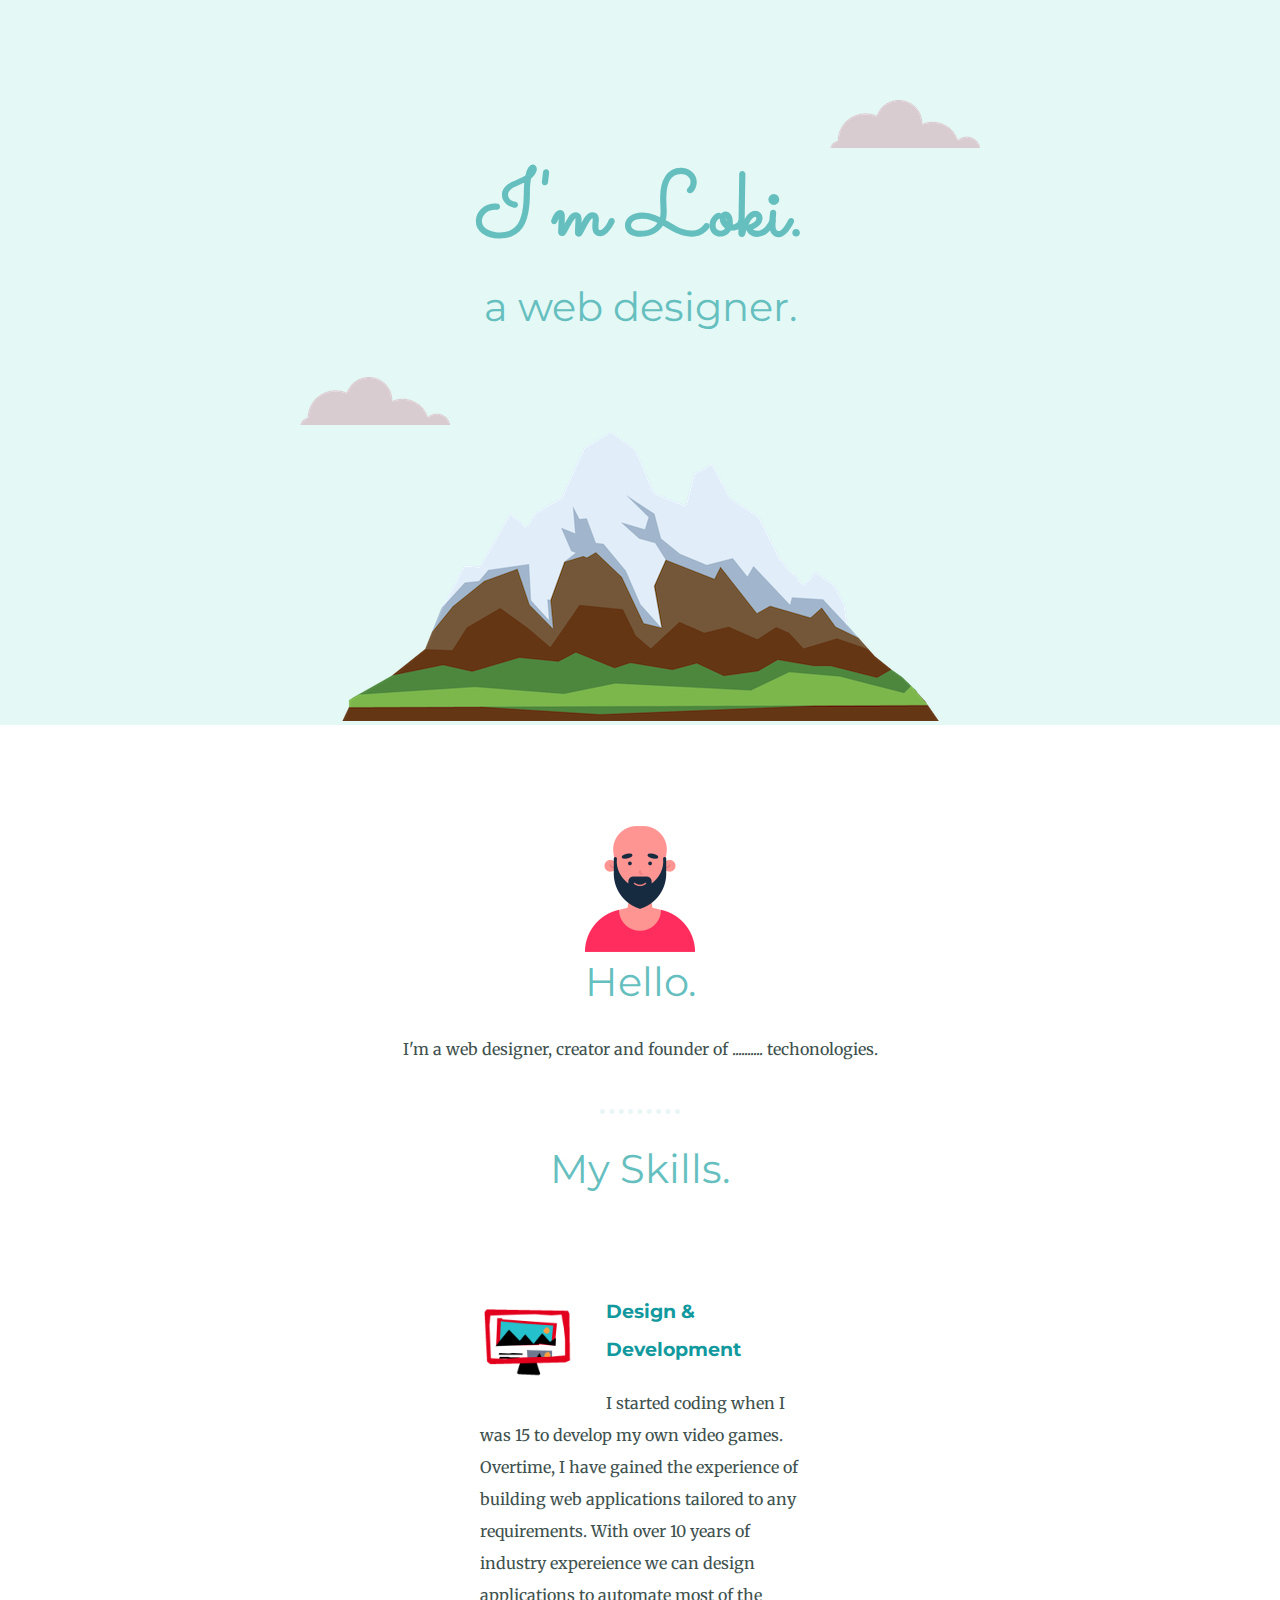
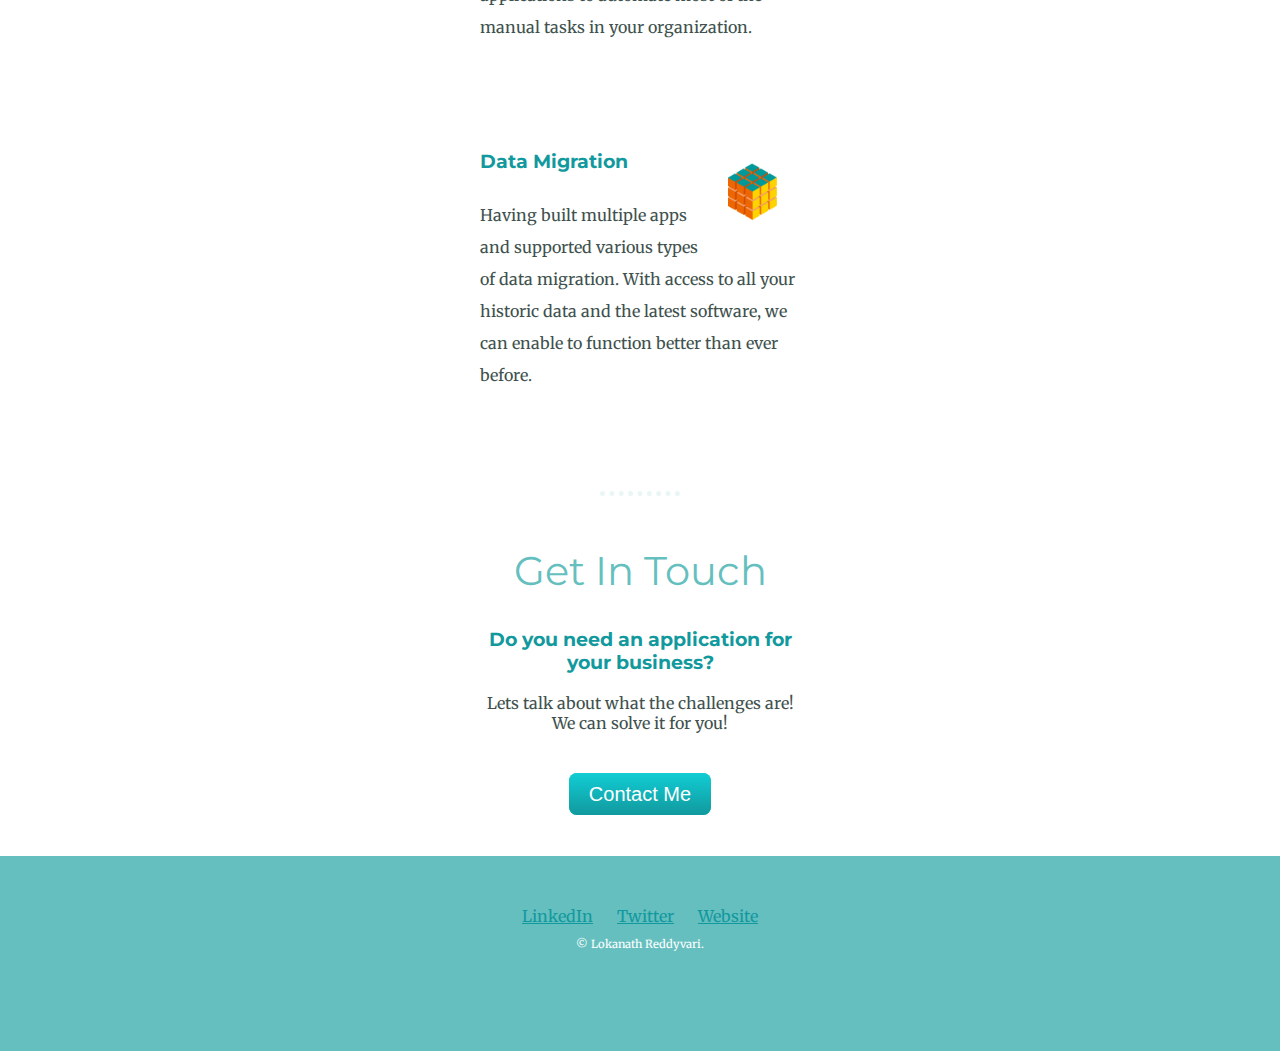
<file: index.html>
<!DOCTYPE html>
<html lang="en" dir="ltr">
  <head>
    <meta charset="utf-8">
    <title>Lokanath - Personal Site</title>
    <link rel="stylesheet" href="css/styles.css">
    <link rel="icon" href="favicon.ico">
    <link rel="preconnect" href="https://fonts.googleapis.com">
<link rel="preconnect" href="https://fonts.gstatic.com" crossorigin>
<link href="https://fonts.googleapis.com/css2?family=Merriweather&family=Montserrat&family=Sacramento&display=swap" rel="stylesheet">
  </head>
  <body>
    <div class="top-container">
      <img class="top-cloud" src="images/cloud.png" alt="cloud-png">
      <h1>I'm Loki.</h1>
      <h2>a web designer.</h2>
        <img class="bottom-cloud" src="images/cloud.png" alt="cloud-png">
        <img src="images/mountain.png" alt="mountain-png">
    </div>
    <div class="middle-container">
  <div class="profile">
    <img class="profile-image" src="images/profile.png" alt="profile-p">
    <h2>Hello.</h2>
    <p>I'm a web designer, creator and founder of .......... techonologies.  </p>
  </div>
  <hr>
  <div class="skills">
    <h2>My Skills.</h2>
    <div class="skill-row">
      <img class="dev-image" src="images/webdev.gif" alt="webdev-gif">
      <h3>Design & Development</h3>
      <p>I started coding when I was 15 to develop my own video games. Overtime, I have gained the experience of building web applications tailored to any requirements. With over 10 years of industry expereience we can design applications to automate most of the manual tasks in your organization.</p>
    </div>
    <div class="skill-row">
      <img class="data-image" src="images/data.gif" alt="data-gif">
      <h3>Data Migration</h3>
      <p>Having built multiple apps and supported various types of data migration. With access to all your historic data and the latest software, we can enable to function better than ever before. </p>
    </div>
  </div>
  <hr>
  <div class="contact-me">
    <h2>Get In Touch</h2>
    <h3>Do you need an application for your business?</h3>
    <p>Lets talk about what the challenges are! We can solve it for you!</p>
    <a class="btn" href="mailto:lokanath_r@outlook.com">Contact Me</a>
  </div>
</div>


<div class="bottom-container">
  <a class="footer-link" href="https://www.linkedin.com/">LinkedIn</a>
  <a class="footer-link" href="https://twitter.com/">Twitter</a>
  <a class="footer-link" href="https://www.appbrewery.co/">Website</a>
  <p class="copyright">© Lokanath Reddyvari.</p>
</div>


  </body>
</html>
</file>
<file: css/styles.css>
body {
  margin: 0;
  text-align: center;
  font-family: 'Merriweather', serif;
  font-size: 1rem;
}
h1 {
  margin: 50px auto 0 auto;
  font-family: 'Sacramento', cursive;
  font-size: 5.625rem;
  color: #66BFBF;
}
h2 {
  margin-top: 0;
  font-family: 'Montserrat', sans-serif;
  font-size: 2.5rem;
  color: #66BFBF;
  font-weight: normal;
}
h3 {
  font-family: 'Montserrat', sans-serif;
  color: #11999E;
}

a {
  color: #11999E;
}
p {
  font-size: 1rem;
  color: #40514E;
  margin-bottom: 50px;
}
hr {
  border-style: dotted none none none;
  width: 80px;
  border-width: 5px;
  color: #EAF6F6;
  margin: 30px auto;

}
.top-container {
  background-color: #E4F9F5;
  position: relative;
  padding-top: 100px;
}
.middle-container {
  width: 50%;
  margin: auto;

}
.bottom-container {

}
.top-cloud {
  position:absolute;
  right: 300px;
  top: 100px;
}
.bottom-cloud {
  position: absolute;
  left: 300px;
  bottom: 300px;
}
.skill-row {
  margin: 100px auto;
  width: 50%;
  text-align: left;
  line-height: 2;
}
.dev-image {
  width: 30%;
  float: left;
  margin-right: 30px;
}
.data-image {
  width: 30%;
  float: right;
}
.profile-image {
  width: 20%;
  margin-top: 100px;
}
.bottom-container {
  background-color: #66BFBF;
  margin: 50px 0 0 0;
  padding: 50px;
}

.btn {
  margin: 50px auto;
  background: #11cdd4;
  background-image: -webkit-linear-gradient(top, #11cdd4, #11999e);
  background-image: -moz-linear-gradient(top, #11cdd4, #11999e);
  background-image: -ms-linear-gradient(top, #11cdd4, #11999e);
  background-image: -o-linear-gradient(top, #11cdd4, #11999e);
  background-image: linear-gradient(to bottom, #11cdd4, #11999e);
  -webkit-border-radius: 8;
  -moz-border-radius: 8;
  border-radius: 8px;
  font-family: Arial;
  color: #ffffff;
  font-size: 20px;
  padding: 10px 20px 10px 20px;
  text-decoration: none;
}

.btn:hover {
  background: #30e3cb;
  background-image: -webkit-linear-gradient(top, #30e3cb, #2bc4ad);
  background-image: -moz-linear-gradient(top, #30e3cb, #2bc4ad);
  background-image: -ms-linear-gradient(top, #30e3cb, #2bc4ad);
  background-image: -o-linear-gradient(top, #30e3cb, #2bc4ad);
  background-image: linear-gradient(to bottom, #30e3cb, #2bc4ad);
  text-decoration: none;
}
.contact-me {
  margin: 50px auto;
  width: 50%;
}
.copyright{
  color: white;
  font-size: 0.7rem;
}
.footer-link{
  padding: 10px;
}
</file>
